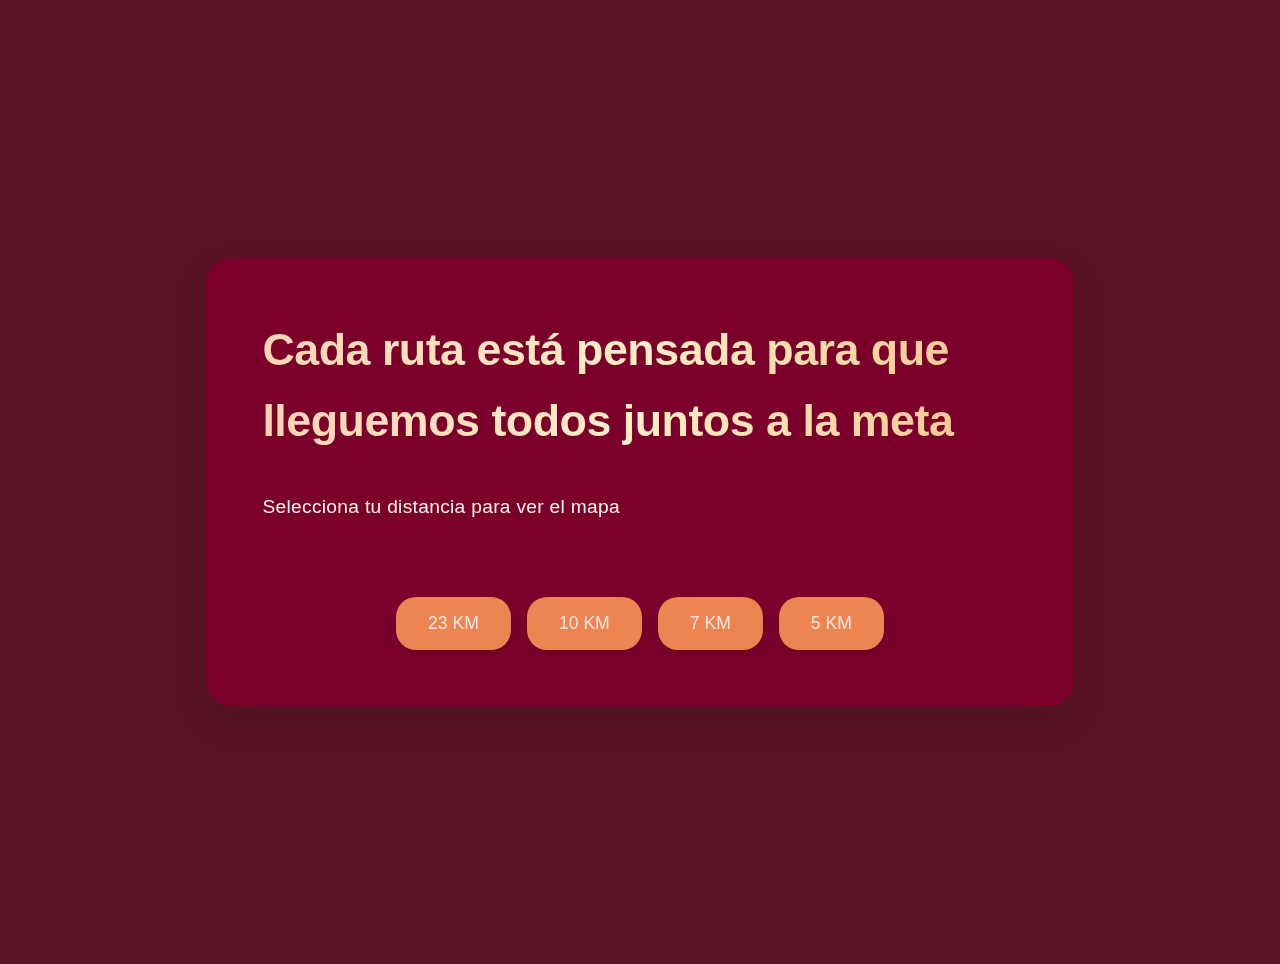
<file: rutas.html>
<!DOCTYPE html>
<html lang="en" >
<head>
  <meta charset="UTF-8">
  <title>rutas</title>
  <link rel="stylesheet" href="./style.css">

</head>
<body>


<!-- Contenu principal -->
<div class="story-container">
  <section class="story-section" id="section1">
    <div class="text-block2"> 
      <h2>Cada ruta está pensada para que lleguemos todos juntos a la meta</h2>
      <p>Selecciona tu distancia para ver el mapa</p>

      <!-- Muevo los botones dentro de text-block2 -->
      <div class="botones">
        <a href="https://www.strava.com/routes/3395741809239678788">
          <button class="next-section-btn">23 KM</button>
        </a>
        <a href="https://www.strava.com/routes/3396564561788830940">
          <button class="next-section-btn">10 KM</button>
        </a>
        <a href="https://www.strava.com/routes/3396566552679497684">
          <button class="next-section-btn">7 KM</button>
        </a>
        <a href="https://www.strava.com/routes/3396566997078543474">
          <button class="next-section-btn">5 KM</button>
        </a>
      </div>
    </div>
  </section>
</div>
</file>
<file: style.css>
* {
	margin: 0;
	padding: 0;
	box-sizing: border-box;
}

body {
	font-family: "Helvetica Neue", sans-serif;
	line-height: 1.6;
	color: #f8c1b4;
	overflow-x: hidden;
	transition: background-color 0.5s ease, color 0.5s ease;
	background-color: #581324;
}

.story-container {
	max-width: 1400px;
	margin: 0 auto;
	padding: 2rem;
}

/* On NE met plus opacity:0 sur .story-section */
.story-section {
	display: flex;
	justify-content: center;
	align-items: center;
	min-height: 100vh;
	padding: 4rem;
	gap: 6rem;
	max-width: 1600px;
	margin: 0 auto;
}



.text-block {
	flex: 0.8;
	max-width: 600px;
	padding: 3.5rem;
	background: #7a002b;
	border-radius: 25px;
	box-shadow: 0 15px 35px rgba(0, 0, 0, 0.08);
	margin: 1rem;
	-webkit-backdrop-filter: blur(10px);
	backdrop-filter: blur(10px);
	transform-origin: center center;
	letter-spacing: 0.3px;
	/* sera animé par GSAP */
}

.text-block2 {
	flex: 0.8;
		max-width: 900px;
	padding: 3.5rem;
	background: #7a002b;
	border-radius: 25px;
	box-shadow: 0 15px 35px rgba(0, 0, 0, 0.08);
	margin: 1rem;
	-webkit-backdrop-filter: blur(10px);
	backdrop-filter: blur(10px);
	transform-origin: center center;
	letter-spacing: 0.3px;
	/* sera animé par GSAP */
}

.image-block {
	flex: 1;
	display: flex;
	justify-content: center;
	align-items: center;
	/* sera animé par GSAP */
}

.image-placeholder {
	width: 100%;
	max-width: 500px;
	height: auto;
	object-fit: cover;
	border-radius: 20px;
	box-shadow: 0 15px 35px rgba(0, 0, 0, 0.2);
	transition: transform 0.3s ease;
}

.image-placeholder:hover {
	transform: scale(1.02);
}

.progress-bar {
	position: fixed;
	top: 40px;
	left: 50%;
	transform: translateX(-50%);
	width: 300px;
	height: 4px;
	z-index: 1000;
	display: flex;
	justify-content: space-between;
	align-items: center;
	padding: 0;
}

.progress-bar-fill {
	position: absolute;
	top: 50%;
	left: 20px;
	width: calc(100% - 40px);
	max-width: calc(100% - 40px);
	height: 4px;
	background: linear-gradient(90deg, #c37f33, #f67d44);
	transform: translateY(-50%);
	z-index: 1;
	border-radius: 10px;
	transition: width 0.3s ease;
}

/* Ligne de fond de la barre */
.progress-bar::before {
	content: "";
	position: absolute;
	top: 50%;
	left: 20px;
	width: calc(100% - 40px);
	height: 4px;
	background: rgba(0, 0, 0, 0.1);
	transform: translateY(-50%);
	border-radius: 10px;
	z-index: 0;
}

.progress-step {
	width: 40px;
	height: 40px;
	background: #fff;
	border-radius: 50%;
	display: flex;
	justify-content: center;
	align-items: center;
	font-size: 20px;
	color: #333;
	position: relative;
	z-index: 2;
	transition: all 0.3s ease;
	box-shadow: 0 2px 10px rgba(0, 0, 0, 0.1);
	border: 2px solid #fff;
	margin-top: -18px;
	cursor: pointer;
}

.progress-step:hover {
	transform: scale(1.1);
	box-shadow: 0 4px 15px rgba(0, 0, 0, 0.15);
}

.progress-step.active {
	background: #c37f33;
	color: #fff;
	transform: scale(1.1);
	border-color: #fff;
}

h2 {
	font-size: 2.8rem;
	margin-bottom: 2rem;
	font-weight: 700;
	letter-spacing: -0.5px;

	background: linear-gradient(to left, #efc58c, #ffeec7, #fdd5b5);
	-webkit-background-clip: text;
	-webkit-text-fill-color: transparent;
	background-clip: text; /* Para navegadores modernos */
	color: transparent; /* fallback */
}

p {
	font-size: 1.2rem;
	line-height: 1.9;
	margin-bottom: 2.5rem;
	color: #fff4e4;
	font-weight: 400;
}

.next-section-btn {
	display: inline-block;
	padding: 1rem 2rem;
	background: #ed8452;
	color: #fae6e0;
	border: none;
	border-radius: 20px;
	cursor: pointer;
	font-size: 1.1rem;
	margin-top: 2rem;
	transition: all 0.3s ease;
	box-shadow: 0 4px 6px rgba(0, 0, 0, 0.1);
}

.botones {
	 display: flex;           /* Los pone en fila */
  gap: 1rem;               /* Espacio entre ellos */
  flex-wrap: wrap;         /* Para que bajen si no caben */
  justify-content: center; /* Centra los botones dentro del contenedor */
  margin-top: 2rem;
}



.next-section-btn:hover {
	background: #d8ab6d;
	transform: translateY(-3px);
	box-shadow: 0 6px 12px rgba(0, 0, 0, 0.15);
}

/* Thèmes */
.light-theme {
	background-color: linear-gradient(to bottom, #3f0d1a, #581324, #611225);
	color: #333;
}

.dark-theme {
	background-color: #3f0d1a;
	color: #f4f4f9;
}

/* Thème intermédiaire */
.mid-theme {
	background-color: #88282f;
	color: #e0e0e0;
}

/* Thème coucher de soleil */
.sunset-theme {
	background-color: #88282f;
	color: #fff;
}

.modal-overlay {
	position: fixed;
	top: 0;
	left: 0;
	width: 100%;
	height: 100%;
	background: rgba(0, 0, 0, 0.9);
	display: none;
	justify-content: center;
	align-items: center;
	z-index: 2000;
	opacity: 0;
	backdrop-filter: blur(8px);
	-webkit-backdrop-filter: blur(8px);
}

.modal-image {
	max-width: 90%;
	max-height: 90vh;
	border-radius: 20px;
	box-shadow: 0 20px 40px rgba(0, 0, 0, 0.4);
	transform: scale(0.8);
	opacity: 0;
	cursor: pointer;
}

.modal-close {
	position: fixed;
	top: 30px;
	right: 30px;
	width: 50px;
	height: 50px;
	background: rgba(255, 255, 255, 0.2);
	border: 2px solid rgba(255, 255, 255, 0.4);
	border-radius: 50%;
	display: flex;
	justify-content: center;
	align-items: center;
	cursor: pointer;
	font-size: 28px;
	color: white;
	opacity: 0;
	transform: rotate(-180deg);
	transition: all 0.3s ease;
	backdrop-filter: blur(5px);
	-webkit-backdrop-filter: blur(5px);
}

.modal-close span {
	display: block;
	transform: translateY(-2px);
}

.modal-close:hover {
	transform: rotate(0deg) scale(1.1);
	background: rgba(255, 255, 255, 0.3);
	border-color: rgba(255, 255, 255, 0.6);
	box-shadow: 0 0 20px rgba(255, 255, 255, 0.2);
}

/* Styles responsives */
@media screen and (max-width: 1200px) {
	.story-section {
		padding: 2rem;
		gap: 3rem;
	}
	.text-block {
		padding: 2rem;
	}
	h2 {
		font-size: 2.2rem;
	}
	p {
		font-size: 1.1rem;
	}
}

@media screen and (max-width: 900px) {
	.story-section {
		flex-direction: column;
		padding: 1rem;
		gap: 2rem;
		min-height: auto;
		margin: 4rem 0;
	}
	.text-block {
		flex: 1;
		width: 100%;
		max-width: 100%;
		order: 2;
	}
	.image-block {
		flex: 1;
		width: 100%;
		order: 1;
	}
	.image-placeholder {
		max-width: 100%;
		height: auto;
	}
	.progress-bar {
		width: 250px;
		top: 20px;
	}
	.progress-step {
		width: 35px;
		height: 35px;
		font-size: 16px;
	}
}

@media screen and (max-width: 600px) {
	.story-container {
		padding: 1rem;
	}
	.text-block {
		padding: 1.5rem;
	}
	h2 {
		font-size: 1.8rem;
		margin-bottom: 1.5rem;
	}
	p {
		font-size: 1rem;
		line-height: 1.7;
		margin-bottom: 2rem;
	}
	.next-section-btn {
		padding: 0.8rem 1.6rem;
		font-size: 1rem;
	}
	.progress-bar {
		width: 200px;
	}
	.progress-step {
		width: 30px;
		height: 30px;
		font-size: 14px;
		margin-top: -13px;
	}
	.modal-close {
		top: 15px;
		right: 15px;
		width: 40px;
		height: 40px;
		font-size: 24px;
	}
}

@media screen and (max-width: 400px) {
	.progress-bar {
		width: 180px;
	}
	.progress-step {
		width: 25px;
		height: 25px;
		font-size: 12px;
		margin-top: -10px;
	}
	h2 {
		font-size: 1.6rem;
	}
	.text-block {
		padding: 1.2rem;
	}
}
</file>
